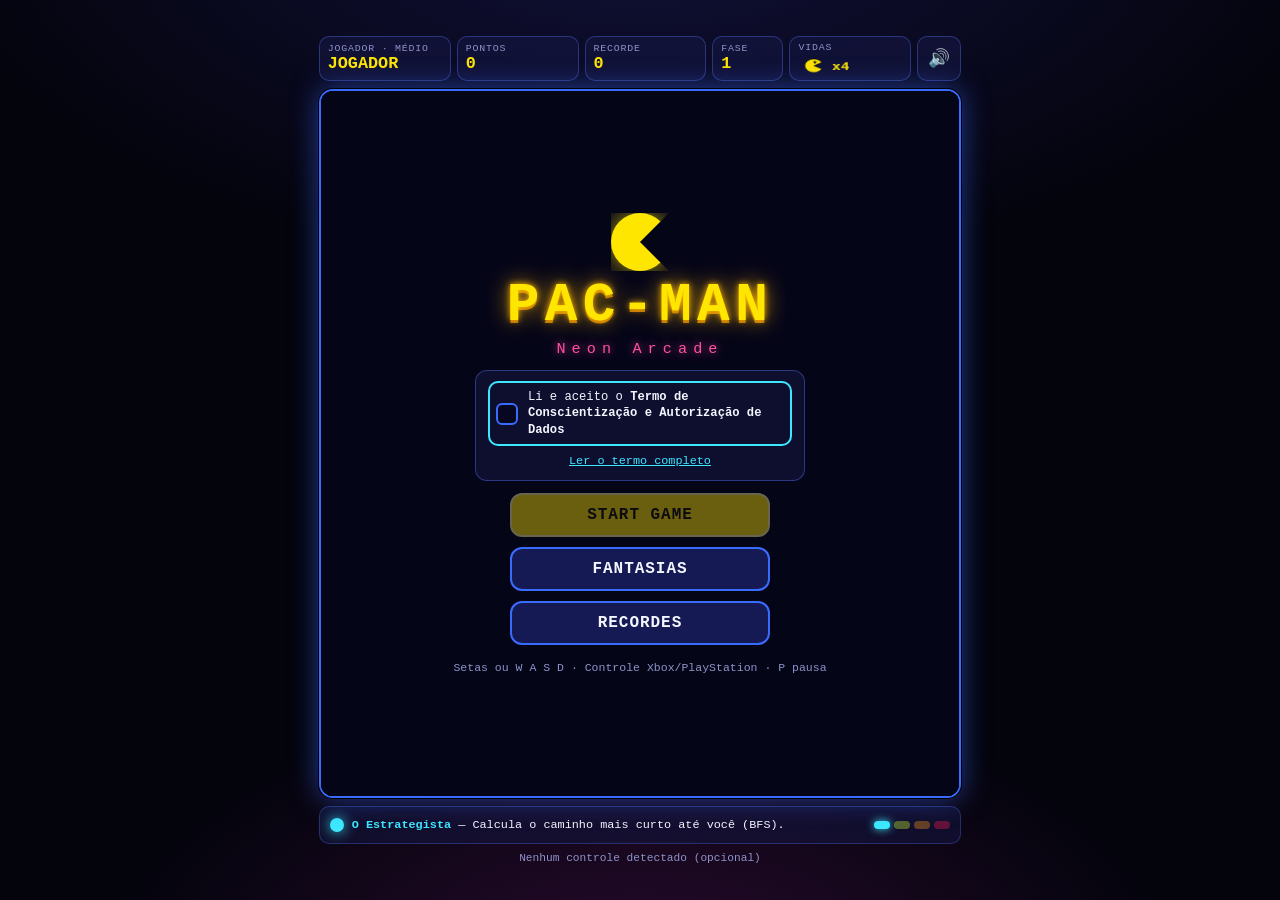
<file: index.html>
<!DOCTYPE html>
<html lang="pt-BR">
<head>
  <meta charset="UTF-8">
  <meta name="viewport" content="width=device-width, initial-scale=1, maximum-scale=1, user-scalable=no">
  <title>Pac-Man Neon Arcade</title>
  <link rel="stylesheet" href="style.css">
</head>
<body>

<main id="app">

  <!-- ================= HUD (placar em tempo real) ================= -->
  <header class="hud">
    <div class="hud-box"><small id="hudNameLbl">Jogador</small><b id="hudName">---</b></div>
    <div class="hud-box"><small>Pontos</small><b id="hudScore">0</b></div>
    <div class="hud-box"><small>Recorde</small><b id="hudHigh">0</b></div>
    <div class="hud-box"><small>Fase</small><b id="hudLevel">1</b></div>
    <div class="hud-box"><small>Vidas</small><canvas id="livesCanvas" width="92" height="26"></canvas></div>
    <button id="btnMute" class="icon-btn" type="button" title="Ligar/desligar som (M)">🔊</button>
  </header>

  <!-- ================= PALCO: canvas + telas sobrepostas ================= -->
  <div class="stage" id="stage">
    <canvas id="game" width="456" height="504"></canvas>

    <!-- TELA INICIAL (capa) + TERMO DE CONSCIENTIZAÇÃO -->
    <section class="screen" id="screen-start">
      <div class="title-wrap">
        <div class="title-pac" aria-hidden="true"></div>
        <h1 class="title">PAC-MAN</h1>
        <p class="subtitle">Neon Arcade</p>
      </div>

      <!-- Termo: precisa ser aceito para liberar o "Start Game" -->
      <div class="consent-box">
        <button type="button" id="btnConsent" class="consent-toggle" role="checkbox" aria-checked="false">
          <span class="box" aria-hidden="true"></span>
          <span class="ctext">Li e aceito o <b>Termo de Conscientização e Autorização de Dados</b></span>
        </button>
        <button type="button" id="btnTerms" class="link-btn">Ler o termo completo</button>
      </div>

      <div class="menu">
        <button class="btn primary" id="btnPlay" type="button" disabled>Start Game</button>
        <button class="btn" id="btnCostumes" type="button">Fantasias</button>
        <button class="btn" id="btnRanking" type="button">Recordes</button>
      </div>
      <p class="hint">Setas ou W A S D · Controle Xbox/PlayStation · P pausa</p>
    </section>

    <!-- TELA DO TERMO COMPLETO -->
    <section class="screen hidden" id="screen-terms">
      <h2>Termo de Conscientização e Autorização de Dados</h2>
      <div class="terms-text" id="termsText" tabindex="0">
        <p><b>1. Quais dados são usados.</b> O jogo guarda apenas: o nome/apelido que você digita, sua pontuação, a fase alcançada, a dificuldade e a data da partida, além das suas preferências (fantasia, som e dificuldade).</p>
        <p><b>2. Para que servem.</b> Exibir o ranking e o pódio de melhores jogadores (incluindo uma eventual premiação) e lembrar suas escolhas na próxima vez que jogar.</p>
        <p><b>3. Onde ficam guardados.</b> Somente no navegador deste dispositivo (armazenamento local). Nenhum dado é enviado a servidores, vendido ou compartilhado com terceiros.</p>
        <p><b>4. Sua autorização.</b> Ao marcar a caixa de aceite, você autoriza o armazenamento local desses dados e a exibição do seu nome no ranking deste dispositivo. Sem o aceite, o jogo não é iniciado.</p>
        <p><b>5. Seus direitos.</b> Você pode revogar a autorização e apagar tudo a qualquer momento pelo botão "Apagar meus dados" abaixo, ou limpando os dados do site no navegador.</p>
        <p><b>6. Boas práticas.</b> Use um apelido. Não digite nome completo, telefone, e-mail ou outros dados pessoais ou sensíveis no campo de nome, pois ele aparece no ranking.</p>
        <p><b>7. Menores de 18 anos.</b> Jogadores menores devem ler este termo e jogar com ciência e autorização de um responsável.</p>
        <p><b>8. Premiação.</b> Se o ranking for usado em um evento ou campeonato com prêmios, o organizador deve informar separadamente as regras, o contato e como os dados dos vencedores serão tratados.</p>
      </div>
      <p class="note" id="termsMsg"></p>
      <div class="menu">
        <button class="btn primary" id="btnTermsAccept" type="button">Aceitar e voltar</button>
        <button class="btn" id="btnTermsBack" type="button">Voltar</button>
        <button class="btn danger" id="btnErase" type="button">Apagar meus dados</button>
      </div>
    </section>

    <!-- TELA DE CADASTRO DE NOME + DIFICULDADE -->
    <section class="screen hidden" id="screen-name">
      <h2>Quem vai jogar?</h2>
      <canvas id="namePreview" width="110" height="110"></canvas>
      <form id="nameForm" class="name-form" autocomplete="off">
        <label for="nameInput">Seu apelido para o ranking</label>
        <input id="nameInput" type="text" maxlength="12" placeholder="Ex.: Ana" required>
        <label>Dificuldade</label>
        <div class="seg" id="diffSeg" role="radiogroup" aria-label="Dificuldade">
          <button type="button" class="seg-btn" data-diff="easy" role="radio" aria-checked="false">Fácil</button>
          <button type="button" class="seg-btn" data-diff="medium" role="radio" aria-checked="false">Médio</button>
          <button type="button" class="seg-btn" data-diff="hard" role="radio" aria-checked="false">Difícil</button>
        </div>
        <p class="note" id="diffDesc"></p>
        <button class="btn primary" type="submit">Começar</button>
        <button class="btn" id="btnNameCostumes" type="button">Trocar fantasia</button>
        <button class="btn ghost" id="btnNameBack" type="button">Voltar</button>
      </form>
    </section>

    <!-- TELA DE FANTASIAS -->
    <section class="screen hidden" id="screen-costumes">
      <h2>Fantasias do Pac-Man</h2>
      <div id="costumeGrid" class="costume-grid"></div>
      <button class="btn primary" id="btnCostumesBack" type="button">Pronto</button>
    </section>

    <!-- TELA DE RECORDES -->
    <section class="screen hidden" id="screen-ranking">
      <h2>Pódio</h2>
      <div id="podiumMain" class="podium"></div>
      <ol id="rankListMain" class="rank-list"></ol>
      <button class="btn primary" id="btnRankingBack" type="button">Voltar</button>
    </section>

    <!-- TELA DE FASE COMPLETA / AVANÇO -->
    <section class="screen hidden" id="screen-levelup">
      <h2 id="luTitle">Fase 1 completa!</h2>
      <p id="luBonus" class="big-note">Bônus +500</p>
      <p id="luMap" class="note"></p>
      <div class="power-card">
        <span class="power-dot" id="luPowerDot"></span>
        <div>
          <small>Na próxima fase</small>
          <strong id="luPowerName">O Estrategista</strong>
          <p id="luPowerDesc">descrição</p>
        </div>
      </div>
      <button class="btn primary" id="btnNextLevel" type="button">Próxima fase</button>
    </section>

    <!-- TELA DE GAME OVER / VITÓRIA FINAL -->
    <section class="screen hidden" id="screen-gameover">
      <h2 id="goTitle">Game Over</h2>
      <p id="goScore" class="big-note">0 pontos</p>
      <p id="goRankMsg" class="note"></p>
      <div id="podiumGO" class="podium"></div>
      <ol id="rankListGO" class="rank-list"></ol>
      <div class="row">
        <button class="btn primary" id="btnAgain" type="button">Jogar de novo</button>
        <button class="btn" id="btnToMenu" type="button">Menu</button>
      </div>
    </section>

    <!-- TELA DE PAUSA -->
    <section class="screen hidden" id="screen-pause">
      <h2>Pausado</h2>
      <div class="menu">
        <button class="btn primary" id="btnResume" type="button">Continuar</button>
        <button class="btn" id="btnQuit" type="button">Sair para o menu</button>
      </div>
    </section>
  </div>

  <!-- ================= Barra do poder da fase ================= -->
  <section class="power-bar" id="powerBar" aria-live="polite">
    <div class="power-now">
      <span class="power-dot" id="pbDot"></span>
      <span><strong id="pbName">—</strong> <span id="pbDesc"></span></span>
    </div>
    <div class="power-scale" id="pbScale" title="Nível de poder: do azul claro ao vermelho"></div>
  </section>

  <p class="help" id="helpLine">
    <span id="padStatus">Nenhum controle detectado (opcional)</span>
  </p>
</main>

<script src="script.js"></script>
</body>
</html>
</file>
<file: style.css>
/* =====================================================================
   PAC-MAN NEON ARCADE — style.css
   Visual retrô-moderno: fundo escuro, bordas neon, fonte monoespaçada.
   ===================================================================== */

:root {
  --bg: #04040d;
  --panel: rgba(6, 6, 26, 0.93);
  --ink: #f4f6ff;
  --muted: #8d93c9;
  --yellow: #ffe600;
  --blue: #3a6bff;
  --pink: #ff4fa3;
  --cyan: #3de8ff;
  --lime: #d2ff2e;
  --orange: #ff9d1c;
  --red: #ff1e4d;
  --radius: 14px;
  --font: "Courier New", ui-monospace, "Lucida Console", monospace;
}

* { box-sizing: border-box; }

html, body {
  margin: 0;
  height: 100%;
  background:
    radial-gradient(1200px 600px at 50% -10%, #11113a 0%, transparent 60%),
    radial-gradient(900px 500px at 50% 110%, #2a0a2e 0%, transparent 60%),
    var(--bg);
  color: var(--ink);
  font-family: var(--font);
  -webkit-tap-highlight-color: transparent;
}

body {
  display: flex;
  justify-content: center;
  align-items: center;
  min-height: 100vh;
  overflow: hidden;
}

/* Largura do app acompanha a altura da janela, mantendo a proporção do labirinto (456x504) */
#app {
  width: min(96vw, calc((100vh - 190px) * 0.905));
  min-width: 300px;
  display: flex;
  flex-direction: column;
  gap: 8px;
}

/* ---------------------------- HUD ---------------------------- */
.hud {
  display: grid;
  grid-template-columns: 1.3fr 1.2fr 1.2fr 0.7fr 1.2fr auto;
  gap: 6px;
  align-items: stretch;
}

.hud-box {
  background: rgba(20, 22, 64, 0.65);
  border: 1px solid rgba(90, 120, 255, 0.35);
  border-radius: 10px;
  padding: 5px 8px;
  min-width: 0;
  display: flex;
  flex-direction: column;
  justify-content: center;
}

.hud-box small {
  color: var(--muted);
  font-size: 0.62rem;
  letter-spacing: 0.08em;
  text-transform: uppercase;
  white-space: nowrap;
  overflow: hidden;
  text-overflow: ellipsis;
}

.hud-box b {
  font-size: clamp(0.8rem, 2.4vw, 1.05rem);
  color: var(--yellow);
  white-space: nowrap;
  overflow: hidden;
  text-overflow: ellipsis;
}

.hud-box canvas { display: block; height: 22px; width: auto; max-width: 100%; }

.icon-btn {
  background: rgba(20, 22, 64, 0.65);
  border: 1px solid rgba(90, 120, 255, 0.35);
  border-radius: 10px;
  color: var(--ink);
  font-size: 1.1rem;
  padding: 0 10px;
  cursor: pointer;
}
.icon-btn:hover, .icon-btn:focus-visible { border-color: var(--yellow); outline: none; }

/* ---------------------------- PALCO ---------------------------- */
.stage {
  position: relative;
  width: 100%;
  border-radius: var(--radius);
  overflow: hidden;
  border: 2px solid var(--blue);
  box-shadow: 0 0 0 1px #000, 0 0 28px rgba(58, 107, 255, 0.55), inset 0 0 30px rgba(58, 107, 255, 0.2);
  background: #02020a;
}

#game {
  display: block;
  width: 100%;
  height: auto;
  background: #02020a;
  touch-action: none;
}

/* ---------------------------- TELAS ---------------------------- */
/* Centralização "segura": se o conteúdo for maior que o palco, rola sem cortar o topo */
.screen {
  position: absolute;
  inset: 0;
  display: flex;
  flex-direction: column;
  align-items: center;
  justify-content: flex-start;
  gap: 12px;
  padding: 16px;
  text-align: center;
  background: var(--panel);
  backdrop-filter: blur(3px);
  overflow-y: auto;
}
.screen > :first-child { margin-top: auto; }
.screen > :last-child { margin-bottom: auto; }

.hidden { display: none !important; }

.screen h2 {
  margin: 0;
  font-size: clamp(1.1rem, 4.4vw, 1.7rem);
  color: var(--yellow);
  text-shadow: 0 0 12px rgba(255, 230, 0, 0.55);
  letter-spacing: 0.04em;
}

.note { margin: 0; color: var(--muted); font-size: 0.85rem; }
.big-note { margin: 0; font-size: clamp(1.1rem, 4vw, 1.5rem); color: var(--cyan); }
.hint { margin: 4px 0 0; color: var(--muted); font-size: 0.72rem; }

/* Título */
.title-wrap { display: flex; flex-direction: column; align-items: center; gap: 4px; }
.title {
  margin: 0;
  font-size: clamp(2rem, 9vw, 3.4rem);
  letter-spacing: 0.1em;
  color: var(--yellow);
  text-shadow: 0 0 6px #ffb800, 0 0 22px rgba(255, 184, 0, 0.8), 0 3px 0 #b36b00;
}
.subtitle {
  margin: 0;
  color: var(--pink);
  letter-spacing: 0.4em;
  font-size: clamp(0.7rem, 2.6vw, 0.95rem);
  text-shadow: 0 0 10px rgba(255, 79, 163, 0.8);
}

/* Pac-Man animado em CSS (decoração da tela inicial) */
.title-pac {
  width: 58px;
  height: 58px;
  border-radius: 50%;
  background: var(--yellow);
  box-shadow: 0 0 22px rgba(255, 230, 0, 0.7);
  clip-path: polygon(100% 0, 50% 50%, 100% 100%, 0 100%, 0 0);
  animation: chomp 0.45s steps(2) infinite alternate;
}
@keyframes chomp {
  from { clip-path: polygon(100% 22%, 50% 50%, 100% 78%, 100% 100%, 0 100%, 0 0, 100% 0); }
  to   { clip-path: polygon(100% 0, 50% 50%, 100% 100%, 0 100%, 0 0); }
}
@media (prefers-reduced-motion: reduce) { .title-pac { animation: none; } }

/* Botões */
.menu, .row { display: flex; flex-direction: column; gap: 10px; align-items: stretch; width: min(260px, 90%); }
.row { flex-direction: row; width: auto; }

.btn {
  font-family: var(--font);
  font-weight: 700;
  font-size: clamp(0.85rem, 3vw, 1rem);
  letter-spacing: 0.06em;
  text-transform: uppercase;
  color: var(--ink);
  background: rgba(30, 36, 110, 0.7);
  border: 2px solid var(--blue);
  border-radius: 12px;
  padding: 11px 18px;
  cursor: pointer;
  transition: transform 0.1s, box-shadow 0.15s, background 0.15s;
}
.btn:hover, .btn:focus-visible {
  outline: none;
  transform: translateY(-2px);
  box-shadow: 0 0 16px rgba(58, 107, 255, 0.8);
  background: rgba(50, 64, 170, 0.85);
}
.btn.primary { background: var(--yellow); color: #1a1400; border-color: #fff3a0; box-shadow: 0 0 18px rgba(255, 230, 0, 0.45); }
.btn.primary:hover, .btn.primary:focus-visible { background: #fff35c; box-shadow: 0 0 26px rgba(255, 230, 0, 0.85); }
.btn.ghost { background: transparent; border-color: rgba(141, 147, 201, 0.5); color: var(--muted); }
.btn.danger { background: transparent; border-color: rgba(255, 30, 77, 0.6); color: #ff8aa3; }
.btn.danger:hover, .btn.danger:focus-visible { background: rgba(255, 30, 77, 0.18); box-shadow: 0 0 16px rgba(255, 30, 77, 0.6); }
.btn:disabled {
  opacity: 0.4;
  cursor: not-allowed;
  transform: none;
  box-shadow: none;
}

/* ---------------------------- TERMO DE DADOS ---------------------------- */
.consent-box {
  display: flex;
  flex-direction: column;
  align-items: center;
  gap: 6px;
  width: min(330px, 94%);
  padding: 10px 12px;
  border-radius: 12px;
  background: rgba(20, 22, 64, 0.6);
  border: 1px solid rgba(90, 120, 255, 0.4);
}

.consent-toggle {
  display: flex;
  align-items: center;
  gap: 10px;
  width: 100%;
  font-family: var(--font);
  font-size: 0.76rem;
  line-height: 1.35;
  text-align: left;
  color: var(--ink);
  background: transparent;
  border: 2px solid transparent;
  border-radius: 10px;
  padding: 6px;
  cursor: pointer;
}
.consent-toggle:hover, .consent-toggle:focus-visible { outline: none; border-color: var(--cyan); }
.consent-toggle .box {
  flex: none;
  width: 22px;
  height: 22px;
  border-radius: 6px;
  border: 2px solid var(--blue);
  background: #070722;
  display: grid;
  place-items: center;
  transition: background 0.15s, border-color 0.15s;
}
.consent-toggle[aria-checked="true"] .box { background: var(--yellow); border-color: #fff3a0; }
.consent-toggle[aria-checked="true"] .box::after { content: "✔"; color: #1a1400; font-size: 0.85rem; font-weight: 700; }

.link-btn {
  font-family: var(--font);
  font-size: 0.74rem;
  color: var(--cyan);
  background: none;
  border: none;
  text-decoration: underline;
  cursor: pointer;
  padding: 2px 6px;
  border-radius: 6px;
}
.link-btn:hover, .link-btn:focus-visible { outline: none; color: #fff; box-shadow: 0 0 0 2px var(--cyan); }

.terms-text {
  width: 100%;
  max-height: 46%;
  overflow-y: auto;
  text-align: left;
  font-size: 0.76rem;
  line-height: 1.45;
  color: #c8ccf0;
  padding: 10px 12px;
  border-radius: 10px;
  background: rgba(10, 10, 40, 0.8);
  border: 1px solid rgba(90, 120, 255, 0.4);
}
.terms-text p { margin: 0 0 8px; }
.terms-text p:last-child { margin-bottom: 0; }
.terms-text b { color: var(--yellow); }
.terms-text:focus-visible { outline: 2px solid var(--cyan); }

/* Formulário de nome */
.name-form { display: flex; flex-direction: column; gap: 10px; width: min(280px, 92%); }
.name-form label { color: var(--muted); font-size: 0.8rem; }
.name-form input {
  font-family: var(--font);
  font-size: 1.1rem;
  text-align: center;
  padding: 10px;
  color: var(--yellow);
  background: #070722;
  border: 2px solid var(--blue);
  border-radius: 10px;
}
.name-form input:focus { outline: none; border-color: var(--yellow); box-shadow: 0 0 14px rgba(255, 230, 0, 0.5); }
#namePreview { width: 84px; height: 84px; }

/* Seletor de dificuldade */
.seg { display: grid; grid-template-columns: repeat(3, 1fr); gap: 6px; }
.seg-btn {
  font-family: var(--font);
  font-weight: 700;
  font-size: 0.82rem;
  color: var(--ink);
  background: rgba(20, 22, 64, 0.7);
  border: 2px solid rgba(90, 120, 255, 0.35);
  border-radius: 10px;
  padding: 8px 4px;
  cursor: pointer;
}
.seg-btn:hover, .seg-btn:focus-visible { outline: none; border-color: var(--cyan); }
.seg-btn[aria-checked="true"][data-diff="easy"]   { border-color: var(--lime);   box-shadow: 0 0 12px rgba(210, 255, 46, 0.55); background: rgba(40, 56, 8, 0.6); }
.seg-btn[aria-checked="true"][data-diff="medium"] { border-color: var(--orange); box-shadow: 0 0 12px rgba(255, 157, 28, 0.55); background: rgba(60, 38, 4, 0.6); }
.seg-btn[aria-checked="true"][data-diff="hard"]   { border-color: var(--red);    box-shadow: 0 0 12px rgba(255, 30, 77, 0.55);  background: rgba(60, 6, 18, 0.6); }

/* Fantasias */
.costume-grid {
  display: grid;
  grid-template-columns: repeat(auto-fill, minmax(86px, 1fr));
  gap: 8px;
  width: 100%;
  max-height: 62%;
  overflow-y: auto;
  padding: 4px;
}
.costume-card {
  font-family: var(--font);
  color: var(--ink);
  background: rgba(20, 22, 64, 0.7);
  border: 2px solid rgba(90, 120, 255, 0.3);
  border-radius: 12px;
  padding: 4px 2px 6px;
  cursor: pointer;
  display: flex;
  flex-direction: column;
  align-items: center;
  gap: 2px;
  font-size: 0.72rem;
}
.costume-card canvas { width: 72px; height: 72px; }
.costume-card:hover, .costume-card:focus-visible { outline: none; border-color: var(--cyan); }
.costume-card.selected { border-color: var(--yellow); box-shadow: 0 0 14px rgba(255, 230, 0, 0.6); background: rgba(60, 54, 10, 0.55); }

/* Cartão de poder (tela de avanço) */
.power-card {
  display: flex;
  align-items: center;
  gap: 14px;
  text-align: left;
  padding: 12px 16px;
  border-radius: 12px;
  background: rgba(20, 22, 64, 0.7);
  border: 1px solid rgba(90, 120, 255, 0.4);
  max-width: 95%;
}
.power-card small { color: var(--muted); display: block; font-size: 0.7rem; }
.power-card strong { font-size: 1.1rem; }
.power-card p { margin: 2px 0 0; font-size: 0.8rem; color: #c8ccf0; }

.power-dot {
  flex: none;
  width: 22px;
  height: 22px;
  border-radius: 50%;
  background: #888;
  box-shadow: 0 0 14px currentColor;
}

/* Pódio / ranking */
.podium { display: flex; align-items: flex-end; justify-content: center; gap: 8px; width: 100%; min-height: 130px; }
.place {
  flex: 1;
  max-width: 120px;
  display: flex;
  flex-direction: column;
  align-items: center;
  gap: 2px;
  font-size: 0.78rem;
}
.place .medal { font-size: 1.5rem; }
.place .pname { max-width: 100%; overflow: hidden; text-overflow: ellipsis; white-space: nowrap; color: var(--ink); }
.place .pscore { color: var(--yellow); font-weight: 700; }
/* Nível (fase) em que o recorde foi batido */
.place .plevel { color: var(--lime); font-size: 0.7rem; letter-spacing: 0.04em; white-space: nowrap; }
.place .step { width: 100%; border-radius: 8px 8px 0 0; background: linear-gradient(#3a6bff, #1b2a80); }
.place.p1 .step { height: 62px; background: linear-gradient(#ffd23a, #a87400); }
.place.p2 .step { height: 44px; background: linear-gradient(#dfe6f5, #7f89a8); }
.place.p3 .step { height: 30px; background: linear-gradient(#e0925a, #8a4a1c); }
.place.me .pname { color: var(--cyan); text-shadow: 0 0 8px var(--cyan); }

.rank-list { list-style: none; margin: 0; padding: 0; width: min(340px, 96%); font-size: 0.82rem; }
.rank-list li {
  display: grid;
  grid-template-columns: 2.2em 1fr auto auto;
  gap: 8px;
  padding: 4px 8px;
  border-bottom: 1px dashed rgba(141, 147, 201, 0.25);
  text-align: left;
}
.rank-list li.me { color: var(--cyan); }
.rank-list .lv { color: var(--lime); font-size: 0.74rem; white-space: nowrap; }
.rank-list .sc { color: var(--yellow); font-weight: 700; }
.rank-empty { color: var(--muted); text-align: center; display: block !important; }

/* ---------------------------- Barra de poder ---------------------------- */
.power-bar {
  display: flex;
  align-items: center;
  justify-content: space-between;
  gap: 10px;
  padding: 7px 10px;
  border-radius: 10px;
  background: rgba(20, 22, 64, 0.55);
  border: 1px solid rgba(90, 120, 255, 0.3);
  font-size: 0.74rem;
  min-height: 38px;
}
.power-now { display: flex; align-items: center; gap: 8px; min-width: 0; }
.power-now .power-dot { width: 14px; height: 14px; }
.power-scale { display: flex; gap: 4px; flex: none; }
.power-scale i { width: 16px; height: 8px; border-radius: 4px; opacity: 0.35; display: block; }
.power-scale i.on { opacity: 1; box-shadow: 0 0 8px currentColor; }

.help { margin: 0; text-align: center; color: var(--muted); font-size: 0.7rem; }

@media (max-height: 640px) { .title-pac { display: none; } .screen { gap: 8px; } }
</file>
